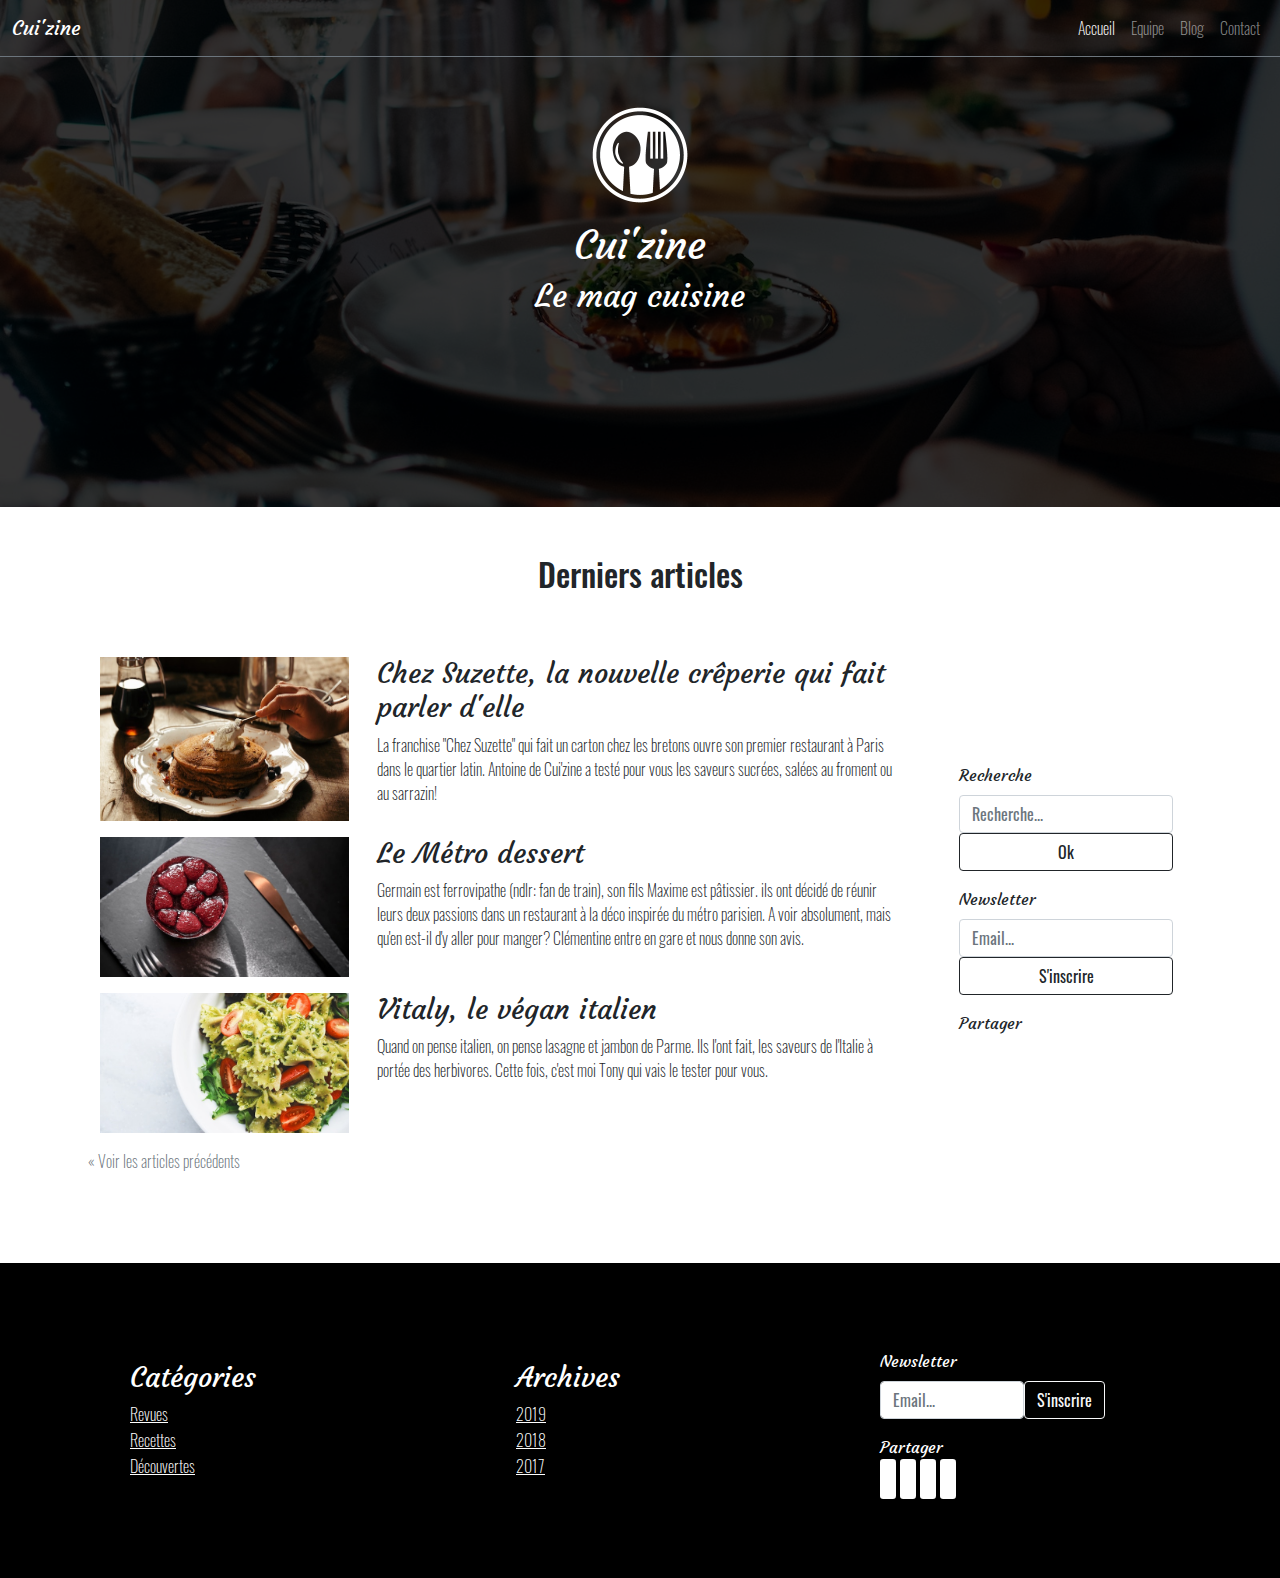
<file: index.html>
<!DOCTYPE html>
<html lang="fr">
<head>
    <meta charset="UTF-8">
    <meta http-equiv="X-UA-Compatible" content="IE=edge">
    <meta name="viewport" content="width=device-width, initial-scale=1.0">
    <title>Homepage</title>
    <link rel="stylesheet" href="https://use.fontawesome.com/releases/v5.15.4/css/all.css" integrity="sha384-DyZ88mC6Up2uqS4h/KRgHuoeGwBcD4Ng9SiP4dIRy0EXTlnuz47vAwmeGwVChigm" crossorigin="anonymous">
    <link rel="stylesheet" href="css/bootstrap.css">
    <link rel="stylesheet" href="css/main.css">
    <link rel="stylesheet" href="css/homepage.css">
    
</head>
<body>
    <!-- !HEADER -->
    <header class="">
        <!-- NAVBAR -->
        <div id="navbar" class="border-bottom border-1 border-secondary">

            <!-- MENU -->
            <nav class="navbar navbar-expand-lg navbar-dark">

                <div class="container-fluid">

                    <a id="logo" class="navbar-brand" href="#" role="button">Cui'zine</a>
                    <div id="nav" class="d-none d-lg-block">
                        <ul class="navbar-nav me-auto mb-2 mb-lg-0">
                            <li class="nav-item">
                                <a class="nav-link active" aria-current="page" href="#navbar">Accueil</a>
                            </li>
                            <li class="nav-item">
                                <a class="nav-link" href="team.html">Equipe</a>
                            </li>
                            <li class="nav-item"> 
                                <a class="nav-link" href="post.html">Blog</a>
                            </li>
                            <li class="nav-item">
                                <a class="nav-link" href="contact.html">Contact</a>
                            </li>
                        </ul>
                    </div>
                    <!-- RESPONSIVE BURGER MENU -->
                    <!-- BUTTON -->
                    <button class="d-block d-lg-none navbar-toggler" type="button" data-bs-toggle="offcanvas" data-bs-target="#offcanvasNavbar" aria-controls="offcanvasNavbar">
                        <span class="navbar-toggler-icon"></span>
                    </button>
                    <!-- NAVBAR -->
                    <div class="d-block d-lg-none offcanvas offcanvas-end bg-dark" tabindex="-1" id="offcanvasNavbar" aria-labelledby="offcanvasNavbarLabel">
                        <div class="offcanvas-header">
                          <h5 class="offcanvas-title" id="offcanvasNavbarLabel"></h5>
                          <button type="button" class="bg-light btn-close text-reset" data-bs-dismiss="offcanvas" aria-label="Close"></button>
                        </div>
                        <div class="offcanvas-body">
                            <ul class="navbar-nav justify-content-end flex-grow-1 pe-3">
                                <li class="nav-item">
                                    <a class="nav-link active" aria-current="page" href="#navbar">Accueil</a>
                                </li>
                                <li class="nav-item">
                                    <a class="nav-link" href="team.html">Equipe</a>
                                </li>
                                </li>
                                <li class="nav-item">
                                    <a class="nav-link" href="post.html">Blog</a>
                                </li>
                                <li class="nav-item">
                                    <a class="nav-link" href="contact.html">Contact</a>
                                </li>
                            </ul>
                        </div>
                    </div>
                </div>
            </nav>
        </div>

        <!-- WELCOME WINDOW -->
        <div id="welcome" class="d-flex flex-column top-50 align-items-center pt-5">
            <div class="d-flex justify-content-center align-items-center">
                <img class="w-50 mb-3" src="img/logo_square_white.png" alt="logo cui'zine">
            </div>
            <div class="d-flex justify-content-center align-items-center">
                <h1>Cui'zine</h1>
            </div>
            <div class="d-flex justify-content-center align-items-center">
                <h2>Le mag cuisine</h2>
            </div>
        </div>
    </header>
 
    <!-- !ARTICLE -->
    <section class="p-xl-4 pt-4 pb-4">
        <h2 id="section-title" class="text-center mt-4 mb-4">Derniers articles</h2>

        <div class="row justify-content-center align-items-center m-xl-5">
            <!-- DERNIERS ARTICLES -->
            <div class="col-9 p-0">
                <div id="article1" class="row m-xl-3" >
                    <img class="col-lg-4 col-12 pb-2 pb-xl-0" src="img/articles/suzette/suzette-small.jpg" alt="image de crêpe">
                    <div class="col-lg-8 col-12 ps-xl-3">
                        <h3>Chez Suzette, la nouvelle crêperie qui fait parler d'elle</h3>
                        <p>La franchise "Chez Suzette" qui fait un carton chez les bretons ouvre son premier restaurant à Paris dans le quartier latin. Antoine de Cui'zine a testé pour vous les saveurs sucrées, salées au froment ou au sarrazin!</p>
                    </div>
                </div>
                <div id="article2" class="row m-xl-3">
                    <img class="col-lg-4 col-12 pb-2 pb-xl-0" src="img/articles/metro/metro-small.jpg" alt="image dessert framboise">
                    <div class="col-lg-8 col-12 ps-xl-3">
                        <h3>Le Métro dessert</h3>
                        <p>Germain est ferrovipathe (ndlr: fan de train), son fils Maxime est pâtissier. ils ont décidé de réunir leurs deux passions dans un restaurant à la déco inspirée du métro parisien. A voir absolument, mais qu'en est-il d'y aller pour manger? Clémentine entre en gare et nous donne son avis.
                        </p>
                    </div>
                </div>
                <div id="article3" class="row m-xl-3">
                    <img class="col-lg-4 col-12 pb-2 pb-xl-0" src="img/articles/vitaly/vitaly-small.jpg" alt="image assiette pates vegan">
                    <div class="col-lg-8 col-12 ps-xl-3">
                        <h3>Vitaly, le végan italien</h3>
                        <p>Quand on pense italien, on pense lasagne et jambon de Parme. Ils l'ont fait, les saveurs de l'Italie à portée des herbivores. Cette fois, c'est moi Tony qui vais le tester pour vous.
                        </p>    
                    </div>
                </div>
                <!-- RETURN LINK -->
                <div class="m-xl-3 mb-4">
                    <a class="link-secondary text-decoration-none" href="#"> « Voir les articles précédents</a>
                </div>
            </div>

            <!-- FORMULAIRE -->
            <div class="col-3 d-none d-xl-block">
                <form class="row g-3 justify-content-center" action="">
                    <!-- RECHERCHE -->
                    <div class="col-10">
                        <label for="search" class="form-label">Recherche</label>
                        <input type="search" id="search" class="form-control" placeholder="Recherche...">
                        <input class="btn btn-outline-dark w-100" type="submit" value="Ok">
                    </div>
                    <!-- NEWSLETTER -->
                    <div class="col-10">
                        <label for="email" class="form-label">Newsletter</label>
                        <input type="email" id="email" class="form-control" placeholder="Email...">
                        <input class="btn btn-outline-dark w-100" type="submit" value="S'inscrire">
                    </div>
                    <!-- SOCIAL -->
                    <div class="col-10">
                        <label for="" class="form-label">Partager</label>
                        <div>
                            <a class="text-decoration-none" href="instagram.com" target="_blank">
                                <i class="fab fa-facebook-square text-black p-1"></i>
                            </a>
                            <a class="text-decoration-none" href="instagram.com" target="_blank">
                                <i class="fab fa-instagram text-black p-1"></i>
                            </a>
                            <a class="text-decoration-none" href="youtube.com" target="_blank">
                                <i class="fab fa-youtube text-black p-1"></i>
                            </a>
                            <a class="text-decoration-none" href="twitter.com" target="_blank">
                                <i class="fab fa-twitter text-black p-1"></i>
                            </a>
                        </div>
                    </div>
                </form>
            </div>
        </div>
   
    </section>

    <!-- !FOOTER -->
    <footer class="bg-black text-white d-lg-flex d-block justify-content-around align-items-center p-3 p-lg-0">
        <div class="p-3 p-lg-0">
            <h3>Catégories</h3>
            <ul class="list-group">
                <li><a class="text-white" href="">Revues</a></li>
                <li><a class="text-white" href="recipe.html">Recettes</a></li>
                <li><a class="text-white" href="">Découvertes</a></li>
            </ul>
        </div>
        <div class="p-3 p-lg-0">
            <h3>Archives</h3>
            <ul class="list-group">
                <li><a class="text-white" href="">2019</a></li>
                <li><a class="text-white" href="">2018</a></li>
                <li><a class="text-white" href="">2017</a></li>
            </ul>
        </div>
        <div class="p-3 p-lg-0">
            <form>
                <!-- NEWSLETTER -->
                <div class="col-10 pb-3">
                    <label for="email" class="form-label">Newsletter</label>
                    <div class="d-flex">
                        <input type="email" id="email" class="form-control" placeholder="Email...">
                        <input class="btn btn-outline-light" type="submit" value="S'inscrire">
                    </div>
                </div>

                <!-- SOCIAL -->
                <div class="col-10">
                    <label for="" class="form-label">Partager</label>
                    <div>
                        <a class="text-decoration-none" href="">
                            <i class="fab fa-facebook-square text-black bg-white p-2 rounded-1 me-1"></i>
                        </a>
                        <a class="text-decoration-none" href="instagram.com" target="_blank" role="button">
                            <i class="fab fa-instagram text-black bg-white rounded-1 me-1 p-2"></i>
                        </a>
                        <a class="text-decoration-none" href="youtube.com" target="_blank" role="button">
                            <i class="fab fa-youtube text-black bg-white rounded-1 me-1 p-2"></i>
                        </a>
                        <a class="text-decoration-none" href="twitter.com" target="_blank" role="button">
                            <i class="fab fa-twitter text-black bg-white rounded-1 me-1 p-2"></i>
                        </a>
                    </div>
                </div>
            </form>
        </div>

    </footer>
    
    <!-- <script src="https://kit.fontawesome.com/71e6aefe49.js" crossorigin="anonymous"></script> -->
    <script src="bootstrap.js"></script>
</body>
</html>
</file>
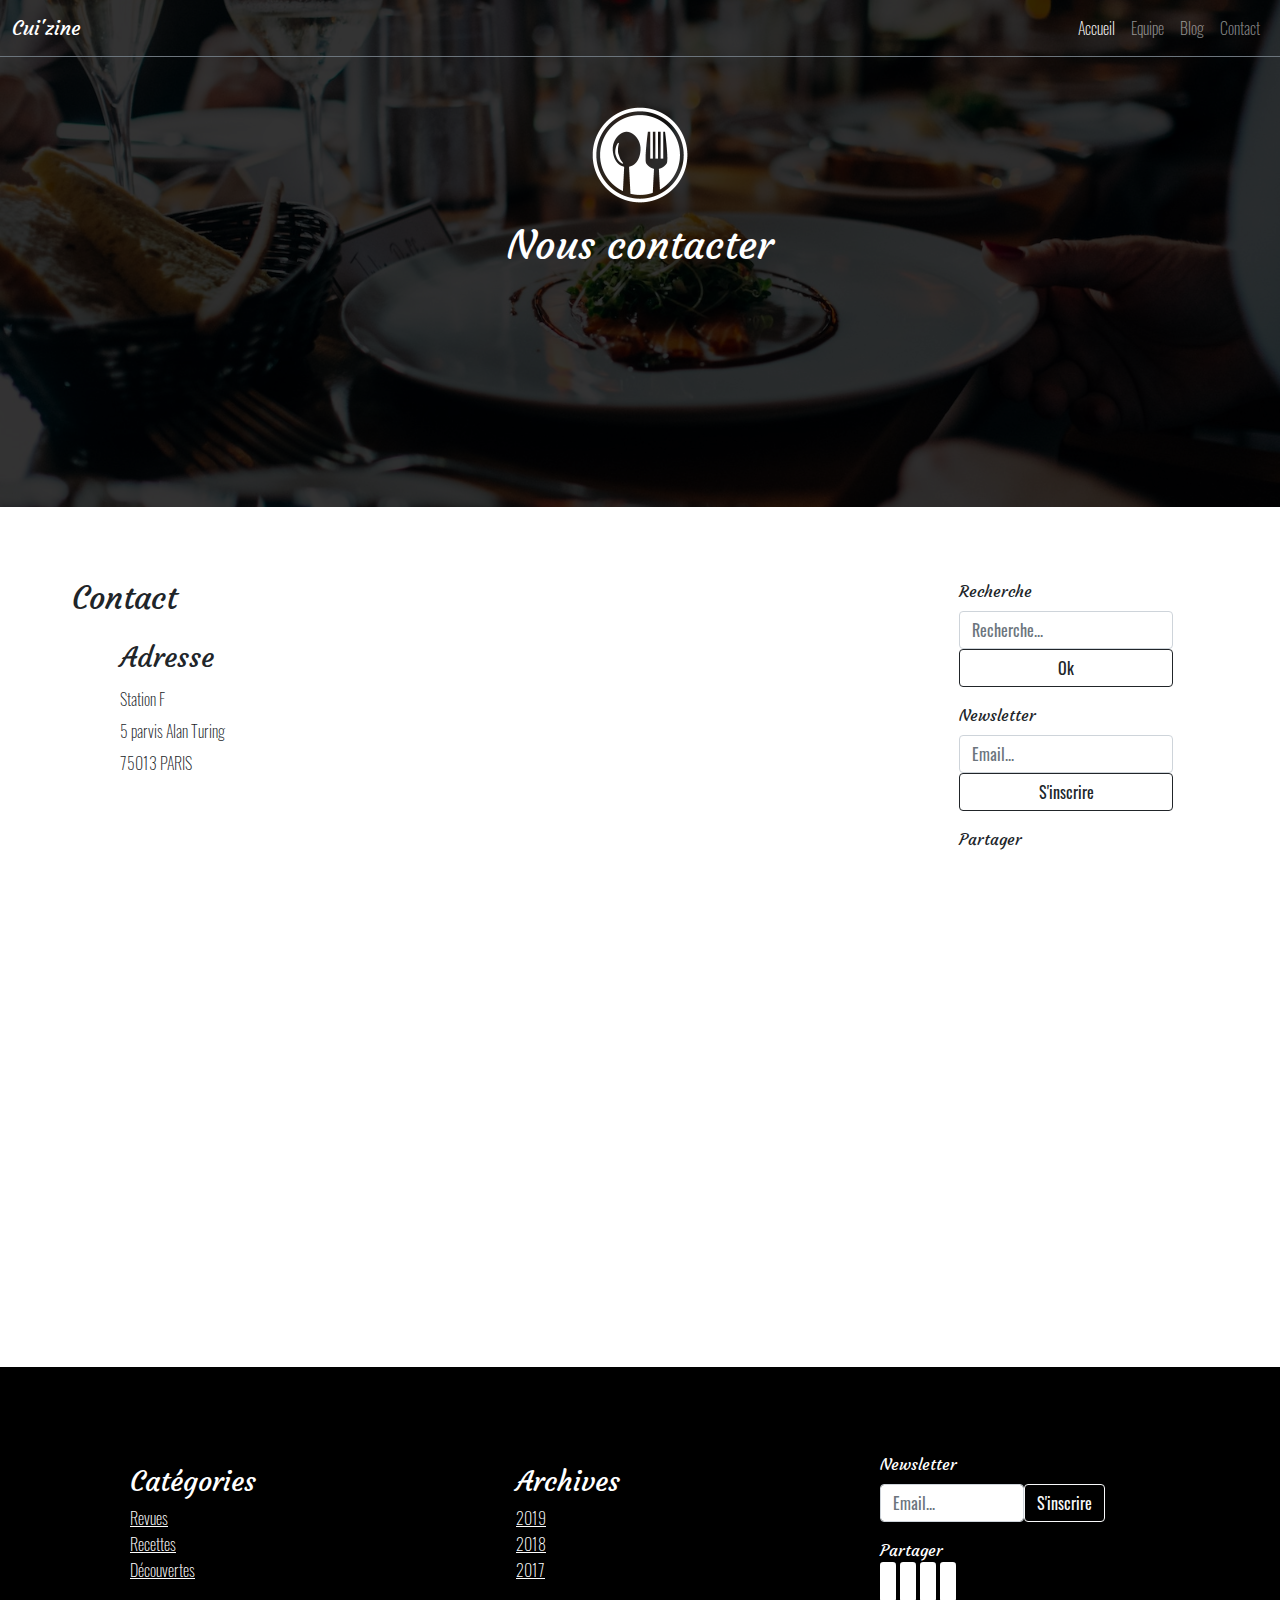
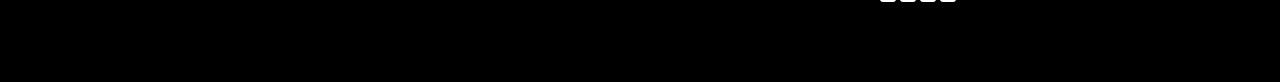
<file: contact.html>
<!DOCTYPE html>
<html lang="fr">
<head>
    <meta charset="UTF-8">
    <meta http-equiv="X-UA-Compatible" content="IE=edge">
    <meta name="viewport" content="width=device-width, initial-scale=1.0">
    <title>Contact</title>
    <link rel="stylesheet" href="https://use.fontawesome.com/releases/v5.15.4/css/all.css" integrity="sha384-DyZ88mC6Up2uqS4h/KRgHuoeGwBcD4Ng9SiP4dIRy0EXTlnuz47vAwmeGwVChigm" crossorigin="anonymous">
    <link rel="stylesheet" href="css/bootstrap.css">
    <link rel="stylesheet" href="css/main.css">
    <link rel="stylesheet" href="css/contact.css">
    
</head>
<body>
    <!-- !HEADER -->
    <header class="">
        <!-- NAVBAR -->
        <div id="navbar" class="border-bottom border-1 border-secondary">

            <!-- MENU -->
            <nav class="navbar navbar-expand-lg navbar-dark">

                <div class="container-fluid">

                    <a id="logo" class="navbar-brand" href="#" role="button">Cui'zine</a>
                    <div id="nav" class="d-none d-lg-block">
                        <ul class="navbar-nav me-auto mb-2 mb-lg-0">
                            <li class="nav-item">
                                <a class="nav-link active" aria-current="page" href="index.html">Accueil</a>
                            </li>
                            <li class="nav-item">
                                <a class="nav-link" href="team.html">Equipe</a>
                            </li>
                            <li class="nav-item"> 
                                <a class="nav-link" href="post.html">Blog</a>
                            </li>
                            <li class="nav-item">
                                <a class="nav-link" href="#navbar">Contact</a>
                            </li>
                        </ul>
                    </div>
                    <!-- RESPONSIVE BURGER MENU -->
                    <!-- BUTTON -->
                    <button class="d-block d-lg-none navbar-toggler" type="button" data-bs-toggle="offcanvas" data-bs-target="#offcanvasNavbar" aria-controls="offcanvasNavbar">
                        <span class="navbar-toggler-icon"></span>
                    </button>
                    <!-- NAVBAR -->
                    <div class="d-block d-lg-none offcanvas offcanvas-end bg-dark" tabindex="-1" id="offcanvasNavbar" aria-labelledby="offcanvasNavbarLabel">
                        <div class="offcanvas-header">
                          <h5 class="offcanvas-title" id="offcanvasNavbarLabel"></h5>
                          <button type="button" class="bg-light btn-close text-reset" data-bs-dismiss="offcanvas" aria-label="Close"></button>
                        </div>
                        <div class="offcanvas-body">
                            <ul class="navbar-nav justify-content-end flex-grow-1 pe-3">
                                <li class="nav-item">
                                    <a class="nav-link active" aria-current="page" href="index.html">Accueil</a>
                                </li>
                                <li class="nav-item">
                                    <a class="nav-link" href="team.html">Equipe</a>
                                </li>
                                </li>
                                <li class="nav-item">
                                    <a class="nav-link" href="post.html">Blog</a>
                                </li>
                                <li class="nav-item">
                                    <a class="nav-link" href="#navbar">Contact</a>
                                </li>
                            </ul>
                        </div>
                    </div>
                </div>
            </nav>
        </div>

        <!-- WELCOME WINDOW -->
        <div id="welcome" class="d-flex flex-column top-50 align-items-center pt-5">
            <div class="d-flex justify-content-center align-items-center">
                <img class="w-50 mb-3" src="img/logo_square_white.png" alt="logo cui'zine">
            </div>
            <div class="d-flex justify-content-center align-items-center">
                <h1>Nous contacter</h1>
            </div>
        </div>
    </header>

    <!-- !ARTICLE -->
    <section class="p-xl-4 pt-4 pt-md-0 pb-4">

        <div class="row justify-content-center m-xl-5">
            <!-- CONTACT -->
            <div class="col-9 p-0">
                <h2 class="mb-4">Contact</h2>
                <div class="ms-5">
                    <h3>Adresse</h3>
                    <p class="lh-lg">Station F<br>
                    5 parvis Alan Turing<br>
                    75013 PARIS</p>
                </div>
                <!-- MAP -->
                <div class="mapouter">
                    <div class="gmap_canvas">
                        <iframe width="600" height="500" id="gmap_canvas" src="https://maps.google.com/maps?q=5%20parvis%20alan%20turing&t=&z=13&ie=UTF8&iwloc=&output=embed" frameborder="0" scrolling="no" marginheight="0" marginwidth="0"></iframe>
                        <a href="https://123movies-to.org"></a><br>
                        <style>.mapouter{position:relative;text-align:right;height:500px;width:600px;}</style>
                        <a href="https://www.embedgooglemap.net">embedding google maps in webpage</a>
                        <style>.gmap_canvas {overflow:hidden;background:none!important;height:500px;width:600px;}</style>
                    </div>
                </div>
        
            </div>

            
            <!-- FORMULAIRE -->
            <div class="col-3 d-none d-xl-block">
                <form class="row g-3 justify-content-center" action="">
                    <!-- RECHERCHE -->
                    <div class="col-10">
                        <label for="search" class="form-label">Recherche</label>
                        <input type="search" id="search" class="form-control" placeholder="Recherche...">
                        <input class="btn btn-outline-dark w-100" type="submit" value="Ok">
                    </div>
                    <!-- NEWSLETTER -->
                    <div class="col-10">
                        <label for="email" class="form-label">Newsletter</label>
                        <input type="email" id="email" class="form-control" placeholder="Email...">
                        <input class="btn btn-outline-dark w-100" type="submit" value="S'inscrire">
                    </div>
                    <!-- SOCIAL -->
                    <div class="col-10">
                        <label for="" class="form-label">Partager</label>
                        <div>
                            <a class="text-decoration-none" href="instagram.com" target="_blank">
                                <i class="fab fa-facebook-square text-black p-1"></i>
                            </a>
                            <a class="text-decoration-none" href="instagram.com" target="_blank">
                                <i class="fab fa-instagram text-black p-1"></i>
                            </a>
                            <a class="text-decoration-none" href="youtube.com" target="_blank">
                                <i class="fab fa-youtube text-black p-1"></i>
                            </a>
                            <a class="text-decoration-none" href="twitter.com" target="_blank">
                                <i class="fab fa-twitter text-black p-1"></i>
                            </a>
                        </div>
                    </div>
                </form>
            </div>
        </div>
   
    </section>

    <!-- !FOOTER -->
    <footer class="bg-black text-white d-lg-flex d-block justify-content-around align-items-center p-3 p-lg-0">
        <div class="p-3 p-lg-0">
            <h3>Catégories</h3>
            <ul class="list-group">
                <li><a class="text-white" href="recipe.html">Revues</a></li>
                <li><a class="text-white" href="recipe.html">Recettes</a></li>
                <li><a class="text-white" href="">Découvertes</a></li>
            </ul>
        </div>
        <div class="p-3 p-lg-0">
            <h3>Archives</h3>
            <ul class="list-group">
                <li><a class="text-white" href="">2019</a></li>
                <li><a class="text-white" href="">2018</a></li>
                <li><a class="text-white" href="">2017</a></li>
            </ul>
        </div>
        <div class="p-3 p-lg-0">
            <form>
                <!-- NEWSLETTER -->
                <div class="col-10 pb-3">
                    <label for="email" class="form-label">Newsletter</label>
                    <div class="d-flex">
                        <input type="email" id="email" class="form-control" placeholder="Email...">
                        <input class="btn btn-outline-light" type="submit" value="S'inscrire">
                    </div>
                </div>

                <!-- SOCIAL -->
                <div class="col-10">
                    <label for="" class="form-label">Partager</label>
                    <div>
                        <a class="text-decoration-none" href="">
                            <i class="fab fa-facebook-square text-black bg-white p-2 rounded-1 me-1"></i>
                        </a>
                        <a class="text-decoration-none" href="instagram.com" target="_blank" role="button">
                            <i class="fab fa-instagram text-black bg-white rounded-1 me-1 p-2"></i>
                        </a>
                        <a class="text-decoration-none" href="youtube.com" target="_blank" role="button">
                            <i class="fab fa-youtube text-black bg-white rounded-1 me-1 p-2"></i>
                        </a>
                        <a class="text-decoration-none" href="twitter.com" target="_blank" role="button">
                            <i class="fab fa-twitter text-black bg-white rounded-1 me-1 p-2"></i>
                        </a>
                    </div>
                </div>
            </form>
        </div>

    </footer>
    
    <!-- <script src="https://kit.fontawesome.com/71e6aefe49.js" crossorigin="anonymous"></script> -->
    <script src="bootstrap.js"></script>
</body>
</html>
</file>
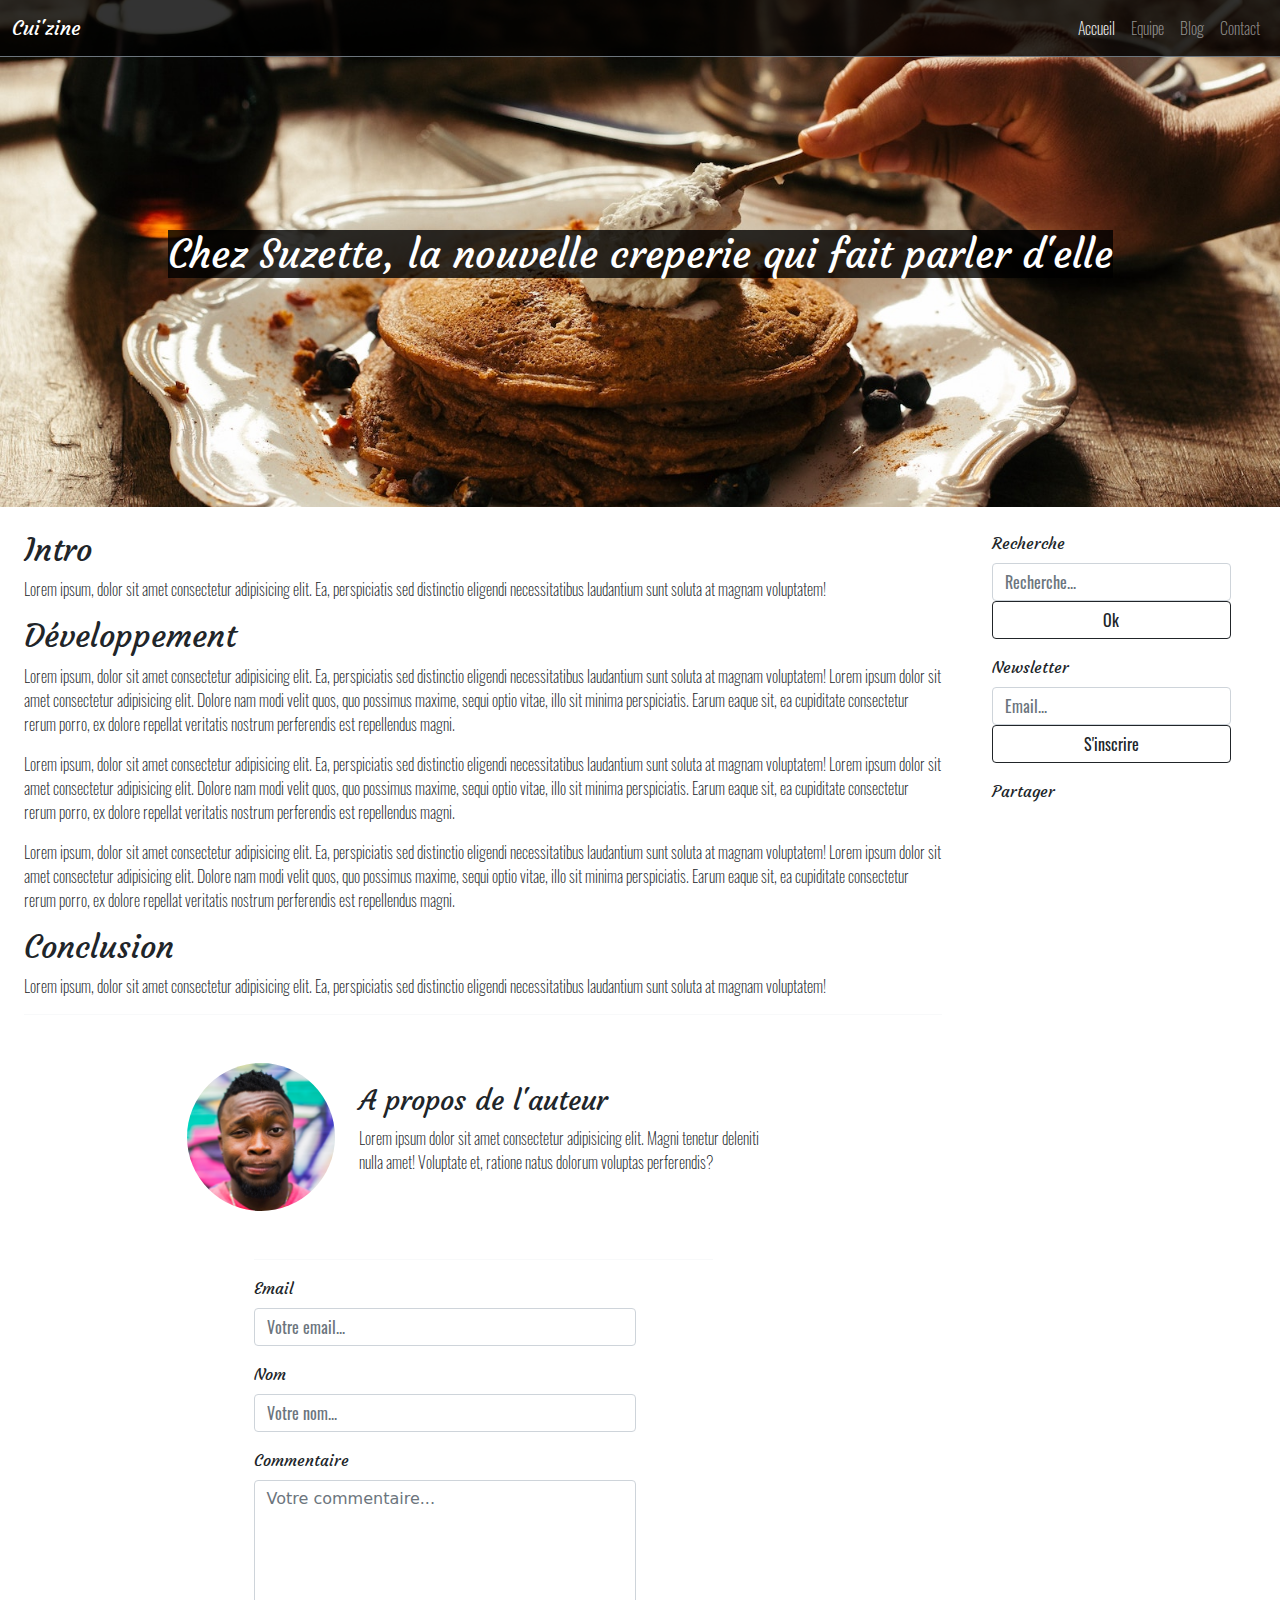
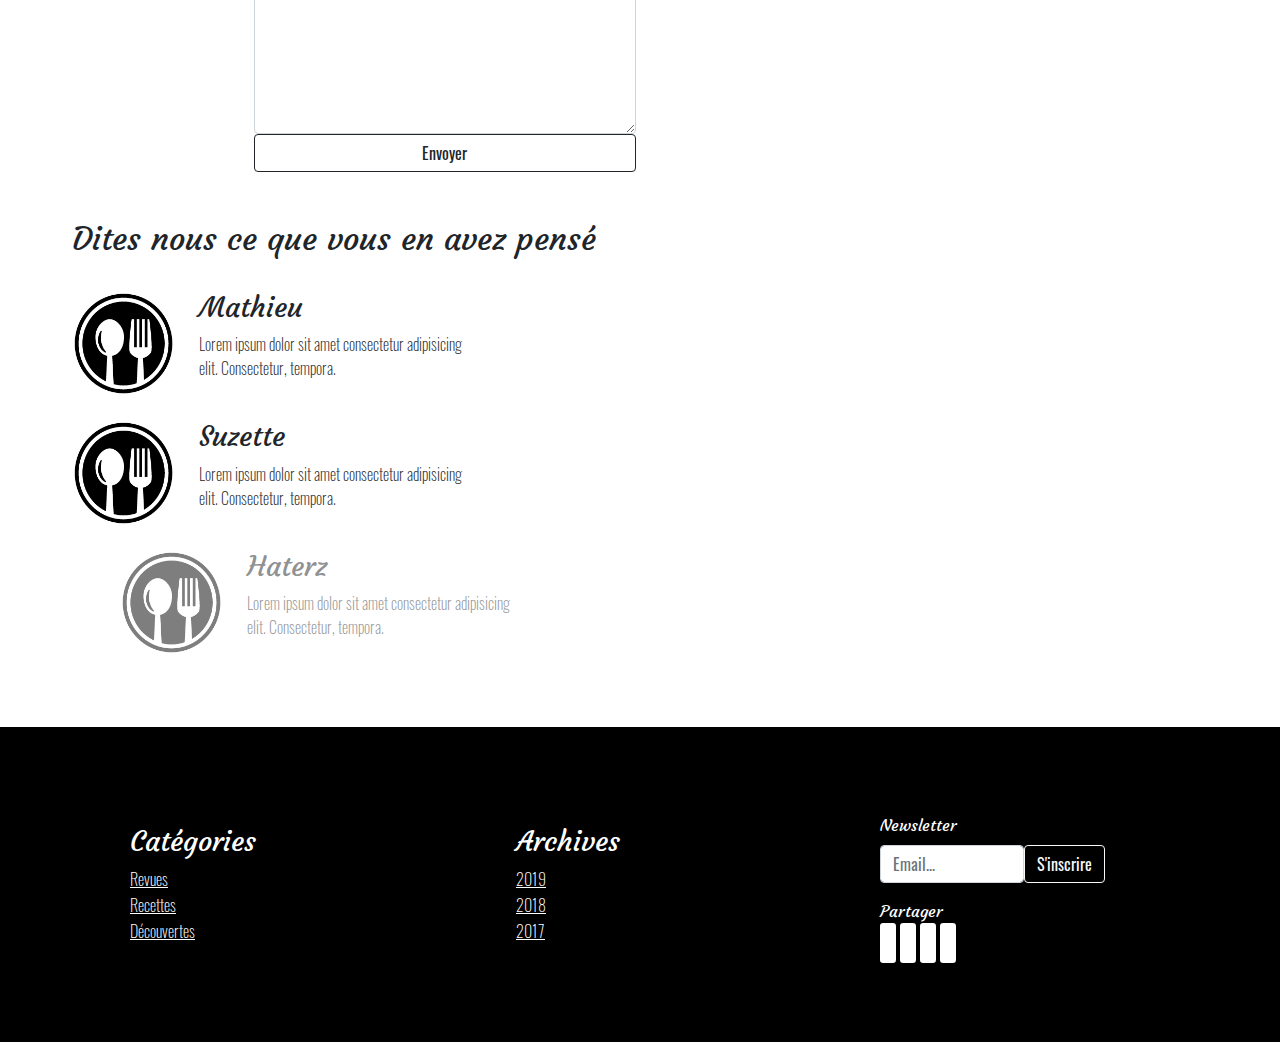
<file: post.html>
<!DOCTYPE html>
<html lang="fr">
<head>
    <meta charset="UTF-8">
    <meta http-equiv="X-UA-Compatible" content="IE=edge">
    <meta name="viewport" content="width=device-width, initial-scale=1.0">
    <title>Post</title>
    <link rel="stylesheet" href="https://use.fontawesome.com/releases/v5.15.4/css/all.css" integrity="sha384-DyZ88mC6Up2uqS4h/KRgHuoeGwBcD4Ng9SiP4dIRy0EXTlnuz47vAwmeGwVChigm" crossorigin="anonymous">
    <link rel="stylesheet" href="css/bootstrap.css">
    <link rel="stylesheet" href="css/main.css">
    <link rel="stylesheet" href="css/post.css">
    
</head>
<body>
    <!-- !HEADER -->
    <header class="">
        <!-- NAVBAR -->
        <div id="navbar" class="border-bottom border-1 border-secondary">

            <!-- MENU -->
            <nav class="navbar navbar-expand-lg navbar-dark">

                <div class="container-fluid">

                    <a id="logo" class="navbar-brand" href="#" role="button">Cui'zine</a>
                    <div id="nav" class="d-none d-lg-block">
                        <ul class="navbar-nav me-auto mb-2 mb-lg-0">
                            <li class="nav-item">
                                <a class="nav-link active" aria-current="page" href="index.html">Accueil</a>
                            </li>
                            <li class="nav-item">
                                <a class="nav-link" href="team.html">Equipe</a>
                            </li>
                            <li class="nav-item"> 
                                <a class="nav-link" href="post.html">Blog</a>
                            </li>
                            <li class="nav-item">
                                <a class="nav-link" href="contact.html">Contact</a>
                            </li>
                        </ul>
                    </div>
                    <!-- RESPONSIVE BURGER MENU -->
                    <!-- BUTTON -->
                    <button class="d-block d-lg-none navbar-toggler" type="button" data-bs-toggle="offcanvas" data-bs-target="#offcanvasNavbar" aria-controls="offcanvasNavbar">
                        <span class="navbar-toggler-icon"></span>
                    </button>
                    <!-- NAVBAR -->
                    <div class="d-block d-lg-none offcanvas offcanvas-end bg-dark" tabindex="-1" id="offcanvasNavbar" aria-labelledby="offcanvasNavbarLabel">
                        <div class="offcanvas-header">
                          <h5 class="offcanvas-title" id="offcanvasNavbarLabel"></h5>
                          <button type="button" class="bg-light btn-close text-reset" data-bs-dismiss="offcanvas" aria-label="Close"></button>
                        </div>
                        <div class="offcanvas-body">
                            <ul class="navbar-nav justify-content-end flex-grow-1 pe-3">
                                <li class="nav-item">
                                    <a class="nav-link active" aria-current="page" href="index.html">Accueil</a>
                                </li>
                                <li class="nav-item">
                                    <a class="nav-link" href="team.html">Equipe</a>
                                </li>
                                </li>
                                <li class="nav-item">
                                    <a class="nav-link" href="post.html">Blog</a>
                                </li>
                                <li class="nav-item">
                                    <a class="nav-link" href="contact.html">Contact</a>
                                </li>
                            </ul>
                        </div>
                    </div>
                </div>
            </nav>
        </div>

        <!-- WELCOME WINDOW -->
        <div id="welcome" class="d-flex justify-content-center align-items-center pb-5">
            <div class="">
                <h1>Chez Suzette, la nouvelle creperie qui fait parler d'elle</h1>
            </div>
        </div>
    </header>

    <!-- !ARTICLE -->
    <section class="p-xl-4 pt-4 pb-4">
        <div class="row">
            <div class="col-9">
                <!-- CRITIQUE -->
                <div class="border-bottom border-1 border-light ">
                    <h2>Intro</h2>
                    <p>Lorem ipsum, dolor sit amet consectetur adipisicing elit. Ea, perspiciatis sed distinctio eligendi necessitatibus laudantium sunt soluta at magnam voluptatem!</p>
                    <h2>Développement</h2>
                    <p>Lorem ipsum, dolor sit amet consectetur adipisicing elit. Ea, perspiciatis sed distinctio eligendi necessitatibus laudantium sunt soluta at magnam voluptatem! Lorem ipsum dolor sit amet consectetur adipisicing elit. Dolore nam modi velit quos, quo possimus maxime, sequi optio vitae, illo sit minima perspiciatis. Earum eaque sit, ea cupiditate consectetur rerum porro, ex dolore repellat veritatis nostrum perferendis est repellendus magni.
                    </p>
                    <p>Lorem ipsum, dolor sit amet consectetur adipisicing elit. Ea, perspiciatis sed distinctio eligendi necessitatibus laudantium sunt soluta at magnam voluptatem! Lorem ipsum dolor sit amet consectetur adipisicing elit. Dolore nam modi velit quos, quo possimus maxime, sequi optio vitae, illo sit minima perspiciatis. Earum eaque sit, ea cupiditate consectetur rerum porro, ex dolore repellat veritatis nostrum perferendis est repellendus magni.
                    </p>
                    <p>Lorem ipsum, dolor sit amet consectetur adipisicing elit. Ea, perspiciatis sed distinctio eligendi necessitatibus laudantium sunt soluta at magnam voluptatem! Lorem ipsum dolor sit amet consectetur adipisicing elit. Dolore nam modi velit quos, quo possimus maxime, sequi optio vitae, illo sit minima perspiciatis. Earum eaque sit, ea cupiditate consectetur rerum porro, ex dolore repellat veritatis nostrum perferendis est repellendus magni.
                    </p>
                    <h2>Conclusion</h2>
                    <p>Lorem ipsum, dolor sit amet consectetur adipisicing elit. Ea, perspiciatis sed distinctio eligendi necessitatibus laudantium sunt soluta at magnam voluptatem!</p>
                </div>
                <!-- AUTEUR -->
                <div class="w-75 d-flex m-auto justify-content-center align-items-center p-5">
                    <img class="rounded-circle w-25" src="img/team/antoine.jpg" alt="Photo de profil de Antoine">
                    <div class="ps-4">
                        <h3>A propos de l'auteur</h3>
                        <p>Lorem ipsum dolor sit amet consectetur adipisicing elit. Magni tenetur deleniti nulla amet! Voluptate et, ratione natus dolorum voluptas perferendis?</p>
                    </div>
                </div>
                <!-- CONTACT -->
                <form class="m-auto border-top border-1 border-light w-50">
                    <!-- EMAIL -->
                    <div class="col-10 mt-3">
                        <label for="email" class="form-label">Email</label>
                        <input type="email" id="email" class="form-control" placeholder="Votre email...">   
                    </div>
                    <!-- NOM -->
                    <div class="col-10 mt-3">
                        <label for="name" class="form-label">Nom</label>
                        <input type="text" id="name" class="form-control" placeholder="Votre nom...">
                    </div>
                    <!-- TEXTAREA -->
                    <div class="col-10 mt-3">
                        <label for="textarea" class="form-label">Commentaire</label>
                        <textarea name="textarea" id="textarea" class="form-control" cols="30" rows="10" placeholder="Votre commentaire..."></textarea>
                        <input class="btn btn-outline-dark w-100" type="submit" value="Envoyer">
                    </div>

                </form>
                <!-- AVIS -->
                <div class="d-flex-column m-5">
                    <h2>Dites nous ce que vous en avez pensé</h2>
                    <div class="w-50 d-flex pt-4">
                        <img class="w-25" src="img/logo_square_black.png" alt="logo">
                        <div class="ps-4">
                            <h3>Mathieu</h3>
                            <p>Lorem ipsum dolor sit amet consectetur adipisicing elit. Consectetur, tempora.</p>
                        </div>
                    </div>
                    <div class="w-50 d-flex pt-4">
                        <img class="w-25" src="img/logo_square_black.png" alt="logo">
                        <div class="ps-4">
                            <h3>Suzette</h3>
                            <p>Lorem ipsum dolor sit amet consectetur adipisicing elit. Consectetur, tempora.</p>
                        </div>
                    </div>
                    <div class="w-50 d-flex pt-4 ms-5 opacity-50">
                        <img class="w-25" src="img/logo_square_black.png" alt="logo">
                        <div class="ps-4">
                            <h3>Haterz</h3>
                            <p>Lorem ipsum dolor sit amet consectetur adipisicing elit. Consectetur, tempora.</p>
                        </div>
                    </div>
                </div>
            </div>

            <!-- FORMULAIRE -->
            <div class="col-3 d-none d-xl-block">
                <form class="row g-3 justify-content-center" action="">
                    <!-- RECHERCHE -->
                    <div class="col-10">
                        <label for="search" class="form-label">Recherche</label>
                        <input type="search" id="search" class="form-control" placeholder="Recherche...">
                        <input class="btn btn-outline-dark w-100" type="submit" value="Ok">
                    </div>
                    <!-- NEWSLETTER -->
                    <div class="col-10">
                        <label for="email" class="form-label">Newsletter</label>
                        <input type="email" id="email" class="form-control" placeholder="Email...">
                        <input class="btn btn-outline-dark w-100" type="submit" value="S'inscrire">
                    </div>
                    <!-- SOCIAL -->
                    <div class="col-10">
                        <label for="" class="form-label">Partager</label>
                        <div>
                            <a class="text-decoration-none" href="instagram.com" target="_blank">
                                <i class="fab fa-facebook-square text-black p-1"></i>
                            </a>
                            <a class="text-decoration-none" href="instagram.com" target="_blank">
                                <i class="fab fa-instagram text-black p-1"></i>
                            </a>
                            <a class="text-decoration-none" href="youtube.com" target="_blank">
                                <i class="fab fa-youtube text-black p-1"></i>
                            </a>
                            <a class="text-decoration-none" href="twitter.com" target="_blank">
                                <i class="fab fa-twitter text-black p-1"></i>
                            </a>
                        </div>
                    </div>
                </form>
            </div>
        </div>
   
    </section>



    <!-- FOOTER -->
    <footer class="bg-black text-white d-lg-flex d-block justify-content-around align-items-center p-3 p-lg-0">
        <div class="p-3 p-lg-0">
            <h3>Catégories</h3>
            <ul class="list-group">
                <li><a class="text-white" href="">Revues</a></li>
                <li><a class="text-white" href="recipe.html">Recettes</a></li>
                <li><a class="text-white" href="">Découvertes</a></li>
            </ul>
        </div>
        <div class="p-3 p-lg-0">
            <h3>Archives</h3>
            <ul class="list-group">
                <li><a class="text-white" href="">2019</a></li>
                <li><a class="text-white" href="">2018</a></li>
                <li><a class="text-white" href="">2017</a></li>
            </ul>
        </div>
        <div class="p-3 p-lg-0">
            <form>
                <!-- NEWSLETTER -->
                <div class="col-10 pb-3">
                    <label for="email" class="form-label">Newsletter</label>
                    <div class="d-flex">
                        <input type="email" id="email" class="form-control" placeholder="Email...">
                        <input class="btn btn-outline-light" type="submit" value="S'inscrire">
                    </div>
                </div>

                <!-- SOCIAL -->
                <div class="col-10">
                    <label for="" class="form-label">Partager</label>
                    <div>
                        <a class="text-decoration-none" href="">
                            <i class="fab fa-facebook-square text-black bg-white p-2 rounded-1 me-1"></i>
                        </a>
                        <a class="text-decoration-none" href="instagram.com" target="_blank" role="button">
                            <i class="fab fa-instagram text-black bg-white rounded-1 me-1 p-2"></i>
                        </a>
                        <a class="text-decoration-none" href="youtube.com" target="_blank" role="button">
                            <i class="fab fa-youtube text-black bg-white rounded-1 me-1 p-2"></i>
                        </a>
                        <a class="text-decoration-none" href="twitter.com" target="_blank" role="button">
                            <i class="fab fa-twitter text-black bg-white rounded-1 me-1 p-2"></i>
                        </a>
                    </div>
                </div>
            </form>
        </div>

    </footer>
    
    <!-- <script src="https://kit.fontawesome.com/71e6aefe49.js" crossorigin="anonymous"></script> -->
    <script src="bootstrap.js"></script>
</body>
</html>
</file>
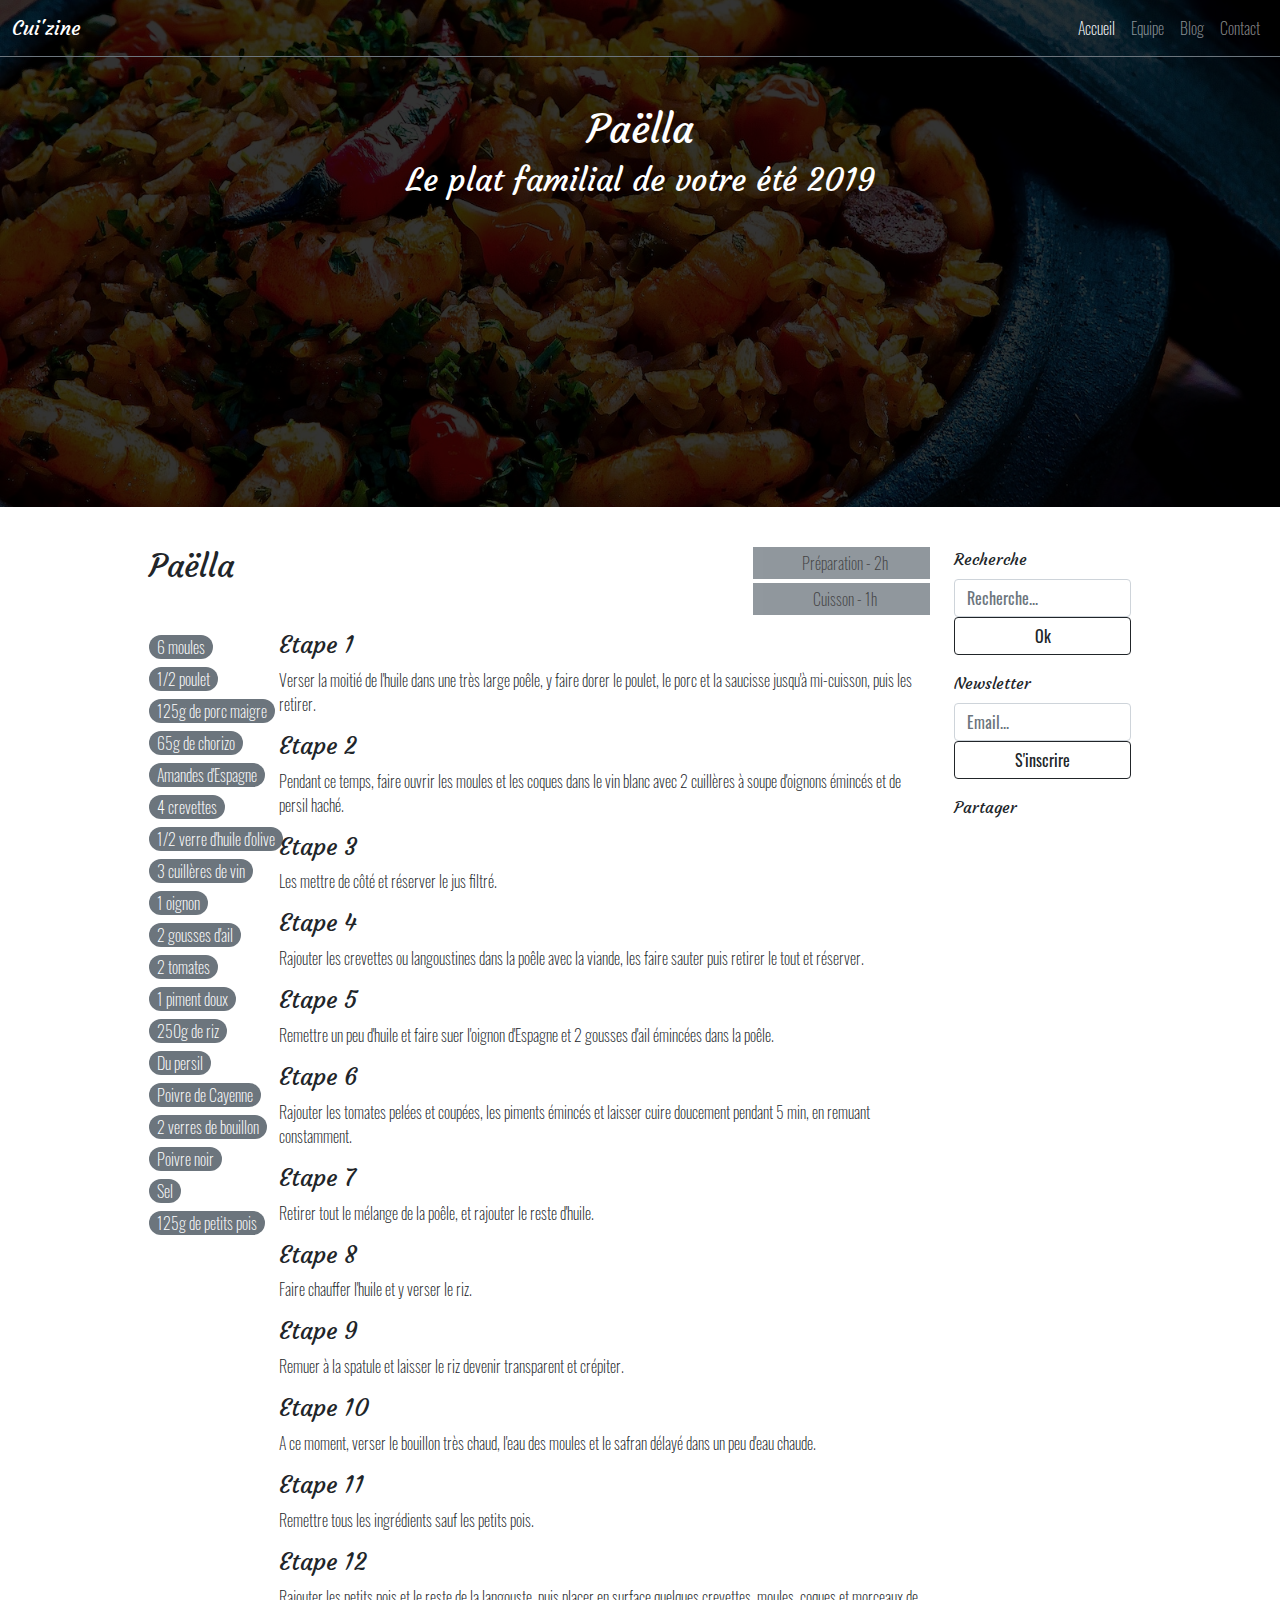
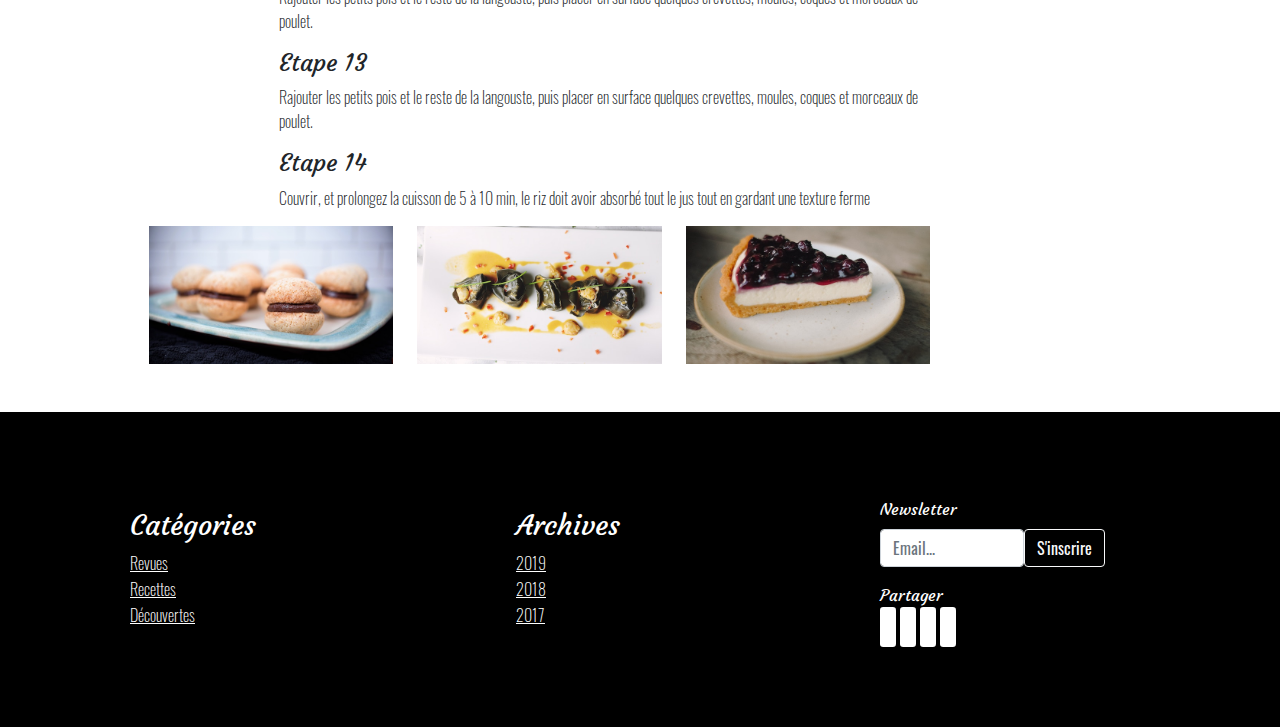
<file: recipe.html>
<!DOCTYPE html>
<html lang="fr">
<head>
    <meta charset="UTF-8">
    <meta http-equiv="X-UA-Compatible" content="IE=edge">
    <meta name="viewport" content="width=device-width, initial-scale=1.0">
    <title>Recipe</title>
    <link rel="stylesheet" href="https://use.fontawesome.com/releases/v5.15.4/css/all.css" integrity="sha384-DyZ88mC6Up2uqS4h/KRgHuoeGwBcD4Ng9SiP4dIRy0EXTlnuz47vAwmeGwVChigm" crossorigin="anonymous">
    <link rel="stylesheet" href="css/bootstrap.css">
    <link rel="stylesheet" href="css/main.css">
    <link rel="stylesheet" href="css/recipe.css">
    
</head>
<body>
    <!-- !HEADER -->
    <header class="">
        <!-- NAVBAR -->
        <div id="navbar" class="border-bottom border-1 border-secondary">

            <!-- MENU -->
            <nav class="navbar navbar-expand-lg navbar-dark">

                <div class="container-fluid">

                    <a id="logo" class="navbar-brand" href="#" role="button">Cui'zine</a>
                    <div id="nav" class="d-none d-lg-block">
                        <ul class="navbar-nav me-auto mb-2 mb-lg-0">
                            <li class="nav-item">
                                <a class="nav-link active" aria-current="page" href="index.html">Accueil</a>
                            </li>
                            <li class="nav-item">
                                <a class="nav-link" href="team.html">Equipe</a>
                            </li>
                            <li class="nav-item"> 
                                <a class="nav-link" href="post.html">Blog</a>
                            </li>
                            <li class="nav-item">
                                <a class="nav-link" href="contact.html">Contact</a>
                            </li>
                        </ul>
                    </div>
                    <!-- RESPONSIVE BURGER MENU -->
                    <!-- BUTTON -->
                    <button class="d-block d-lg-none navbar-toggler" type="button" data-bs-toggle="offcanvas" data-bs-target="#offcanvasNavbar" aria-controls="offcanvasNavbar">
                        <span class="navbar-toggler-icon"></span>
                    </button>
                    <!-- NAVBAR -->
                    <div class="d-block d-lg-none offcanvas offcanvas-end bg-dark" tabindex="-1" id="offcanvasNavbar" aria-labelledby="offcanvasNavbarLabel">
                        <div class="offcanvas-header">
                          <h5 class="offcanvas-title" id="offcanvasNavbarLabel"></h5>
                          <button type="button" class="bg-light btn-close text-reset" data-bs-dismiss="offcanvas" aria-label="Close"></button>
                        </div>
                        <div class="offcanvas-body">
                            <ul class="navbar-nav justify-content-end flex-grow-1 pe-3">
                                <li class="nav-item">
                                    <a class="nav-link active" aria-current="page" href="index.html">Accueil</a>
                                </li>
                                <li class="nav-item">
                                    <a class="nav-link" href="team.html">Equipe</a>
                                </li>
                                </li>
                                <li class="nav-item">
                                    <a class="nav-link" href="post.html">Blog</a>
                                </li>
                                <li class="nav-item">
                                    <a class="nav-link" href="contact.html">Contact</a>
                                </li>
                            </ul>
                        </div>
                    </div>
                </div>
            </nav>
        </div>

        <!-- WELCOME WINDOW -->
        <div id="welcome" class="d-flex flex-column top-50 align-items-center pt-5">
            <div class="d-flex justify-content-center align-items-center">
                <h1>Paëlla</h1>
            </div>
            <div class="d-flex justify-content-center align-items-center">
                <h2>Le plat familial de votre été 2019</h2>
            </div>
        </div>
    </header>
    
    

    <!-- !ARTICLE -->
    <section class="d-xl-flex justify-content-center p-4 pt-4 pt-xl-3 pb-4">

        <div class="row justify-content-center p-xl-4">
            <!-- RECIPE -->
            <div class="col-xl-8">

                <!-- TITLE ROW -->
                <div class="row">
                    <div class="col-xl-9 col-md-8 col-6">
                        <h2>Paëlla</h2>
                    </div>
                    <div class="col-xl-3 col-md-4 col-6">
                        <p class="bg-secondary opacity-75 text-black text-center pt-1 pb-1 m-0"><i class="fas fa-stopwatch p-1"></i>Préparation - 2h</p>
                        <p class="bg-secondary opacity-75 text-black text-center pt-1 pb-1 mt-1"><i class="far fa-hourglass p-1"></i>Cuisson - 1h</p>
                    </div>
                </div>

                <!-- RECIPE ROW -->
                <div class="row">

                    <!-- INGREDIENTS -->
                    <div class="col-xl-2 col-10 text-white pe-4 pb-2 pb-xl-0">
                        <p class="bg-secondary rounded-pill d-inline text-nowrap lh-lg ps-2 pe-2">6 moules</p>
                        <p class="bg-secondary rounded-pill d-inline text-nowrap lh-lg ps-2 pe-2">1/2 poulet</p>
                        <p class="bg-secondary rounded-pill d-inline text-nowrap lh-lg ps-2 pe-2">125g de porc maigre</p>
                        <p class="bg-secondary rounded-pill d-inline text-nowrap lh-lg ps-2 pe-2">65g de chorizo</p>
                        <p class="bg-secondary rounded-pill d-inline text-nowrap lh-lg ps-2 pe-2">Amandes d'Espagne</p>
                        <p class="bg-secondary rounded-pill d-inline text-nowrap lh-lg ps-2 pe-2">4 crevettes</p>
                        <p class="bg-secondary rounded-pill d-inline text-nowrap lh-lg ps-2 pe-2">1/2 verre d'huile d'olive</p>
                        <p class="bg-secondary rounded-pill d-inline text-nowrap lh-lg ps-2 pe-2">3 cuillères de vin</p>
                        <p class="bg-secondary rounded-pill d-inline text-nowrap lh-lg ps-2 pe-2">1 oignon</p>
                        <p class="bg-secondary rounded-pill d-inline text-nowrap lh-lg ps-2 pe-2">2 gousses d'ail</p>
                        <p class="bg-secondary rounded-pill d-inline text-nowrap lh-lg ps-2 pe-2">2 tomates</p>
                        <p class="bg-secondary rounded-pill d-inline text-nowrap lh-lg ps-2 pe-2">1 piment doux</p>
                        <p class="bg-secondary rounded-pill d-inline text-nowrap lh-lg ps-2 pe-2">250g de riz</p>
                        <p class="bg-secondary rounded-pill d-inline text-nowrap lh-lg ps-2 pe-2">Du persil</p>
                        <p class="bg-secondary rounded-pill d-inline text-nowrap lh-lg ps-2 pe-2">Poivre de Cayenne</p>
                        <p class="bg-secondary rounded-pill d-inline text-nowrap lh-lg ps-2 pe-2">2 verres de bouillon</p>
                        <p class="bg-secondary rounded-pill d-inline text-nowrap lh-lg ps-2 pe-2">Poivre noir</p>
                        <p class="bg-secondary rounded-pill d-inline text-nowrap lh-lg ps-2 pe-2">Sel</p>
                        <p class="bg-secondary rounded-pill d-inline text-nowrap lh-lg ps-2 pe-2">125g de petits pois</p>
                    </div>
                    
                    <!-- STEPS -->
                    <div class="col-10 ps-2">
                        <h4>Etape 1</h4>
                        <p>Verser la moitié de l'huile dans une très large poêle, y faire dorer le poulet, le porc et la saucisse jusqu'à mi-cuisson, puis les retirer.</p>
                        <h4>Etape 2</h4>
                        <p>Pendant ce temps, faire ouvrir les moules et les coques dans le vin blanc avec 2 cuillères à soupe d'oignons émincés et de persil haché.</p>
                        <h4>Etape 3</h4>
                        <p>Les mettre de côté et réserver le jus filtré.</p>
                        <h4>Etape 4</h4>
                        <p>Rajouter les crevettes ou langoustines dans la poêle avec la viande, les faire sauter puis retirer le tout et réserver.</p>
                        <h4>Etape 5</h4>
                        <p>Remettre un peu d'huile et faire suer l'oignon d'Espagne et 2 gousses d'ail émincées dans la poêle.</p>
                        <h4>Etape 6</h4>
                        <p>Rajouter les tomates pelées et coupées, les piments émincés et laisser cuire doucement pendant 5 min, en remuant constamment.</p>
                        <h4>Etape 7</h4>
                        <p>Retirer tout le mélange de la poêle, et rajouter le reste d'huile.</p>
                        <h4>Etape 8</h4>
                        <p>Faire chauffer l'huile et y verser le riz.</p>
                        <h4>Etape 9</h4>
                        <p>Remuer à la spatule et laisser le riz devenir transparent et crépiter.</p>
                        <h4>Etape 10</h4>
                        <p>A ce moment, verser le bouillon très chaud, l'eau des moules et le safran délayé dans un peu d'eau chaude.</p>
                        <h4>Etape 11</h4>
                        <p>Remettre tous les ingrédients sauf les petits pois.</p>
                        <h4>Etape 12</h4>
                        <p>Rajouter les petits pois et le reste de la langouste, puis placer en surface quelques crevettes, moules, coques et morceaux de poulet.</p>
                        <h4>Etape 13</h4>
                        <p>Rajouter les petits pois et le reste de la langouste, puis placer en surface quelques crevettes, moules, coques et morceaux de poulet.</p>
                        <h4>Etape 14</h4>
                        <p>Couvrir, et prolongez la cuisson de 5 à 10 min, le riz doit avoir absorbé tout le jus tout en gardant une texture ferme</p>

                    </div>
                </div>
                <!-- PHOTO ROW -->
                <div class="row">
                    <div class="col-12 col-sm-4">
                        <img class="w-100" src="img/recipes/sponsored/dessert1.jpg" alt="Macarons">
                    </div>
                    <div class="col-12 col-sm-4">
                        <img class="w-100" src="img/recipes/sponsored/side1.jpg" alt="Side">
                    </div>
                    <div class="col-12 col-sm-4">
                        <img class="w-100" src="img/recipes/sponsored/dessert2.jpg" alt="Tarte">
                    </div>
                </div>
            <!-- </div> -->
        </div>    
            
            <!-- FORMULAIRE -->
            <div class="col-2 d-none d-xl-block">
                <form class="row g-3 justify-content-center" action="">
                    <!-- RECHERCHE -->
                    <div class="col-12">
                        <label for="search" class="form-label">Recherche</label>
                        <input type="search" id="search" class="form-control" placeholder="Recherche...">
                        <input class="btn btn-outline-dark w-100" type="submit" value="Ok">
                    </div>
                    <!-- NEWSLETTER -->
                    <div class="col-12">
                        <label for="email" class="form-label">Newsletter</label>
                        <input type="email" id="email" class="form-control" placeholder="Email...">
                        <input class="btn btn-outline-dark w-100" type="submit" value="S'inscrire">
                    </div>
                    <!-- SOCIAL -->
                    <div class="col-12">
                        <label for="" class="form-label">Partager</label>
                        <div>
                            <a class="text-decoration-none" href="instagram.com" target="_blank">
                                <i class="fab fa-facebook-square text-black p-1"></i>
                            </a>
                            <a class="text-decoration-none" href="instagram.com" target="_blank">
                                <i class="fab fa-instagram text-black p-1"></i>
                            </a>
                            <a class="text-decoration-none" href="youtube.com" target="_blank">
                                <i class="fab fa-youtube text-black p-1"></i>
                            </a>
                            <a class="text-decoration-none" href="twitter.com" target="_blank">
                                <i class="fab fa-twitter text-black p-1"></i>
                            </a>
                        </div>
                    </div>
                </form>
            </div>
        </div>

    </section>

    <!-- !FOOTER -->
    <footer class="bg-black text-white d-lg-flex d-block justify-content-around align-items-center p-3 p-lg-0">
        <div class="p-3 p-lg-0">
            <h3>Catégories</h3>
            <ul class="list-group">
                <li><a class="text-white" href="">Revues</a></li>
                <li><a class="text-white" href="#navbar">Recettes</a></li>
                <li><a class="text-white" href="">Découvertes</a></li>
            </ul>
        </div>
        <div class="p-3 p-lg-0">
            <h3>Archives</h3>
            <ul class="list-group">
                <li><a class="text-white" href="">2019</a></li>
                <li><a class="text-white" href="">2018</a></li>
                <li><a class="text-white" href="">2017</a></li>
            </ul>
        </div>
        <div class="p-3 p-lg-0">
            <form>
                <!-- NEWSLETTER -->
                <div class="col-10 pb-3">
                    <label for="email" class="form-label">Newsletter</label>
                    <div class="d-flex">
                        <input type="email" id="email" class="form-control" placeholder="Email...">
                        <input class="btn btn-outline-light" type="submit" value="S'inscrire">
                    </div>
                </div>

                <!-- SOCIAL -->
                <div class="col-10">
                    <label for="" class="form-label">Partager</label>
                    <div>
                        <a class="text-decoration-none" href="">
                            <i class="fab fa-facebook-square text-black bg-white p-2 rounded-1 me-1"></i>
                        </a>
                        <a class="text-decoration-none" href="instagram.com" target="_blank" role="button">
                            <i class="fab fa-instagram text-black bg-white rounded-1 me-1 p-2"></i>
                        </a>
                        <a class="text-decoration-none" href="youtube.com" target="_blank" role="button">
                            <i class="fab fa-youtube text-black bg-white rounded-1 me-1 p-2"></i>
                        </a>
                        <a class="text-decoration-none" href="twitter.com" target="_blank" role="button">
                            <i class="fab fa-twitter text-black bg-white rounded-1 me-1 p-2"></i>
                        </a>
                    </div>
                </div>
            </form>
        </div>

    </footer>
    
    <!-- <script src="https://kit.fontawesome.com/71e6aefe49.js" crossorigin="anonymous"></script> -->
    <script src="bootstrap.js"></script>
</body>
</html>
</file>
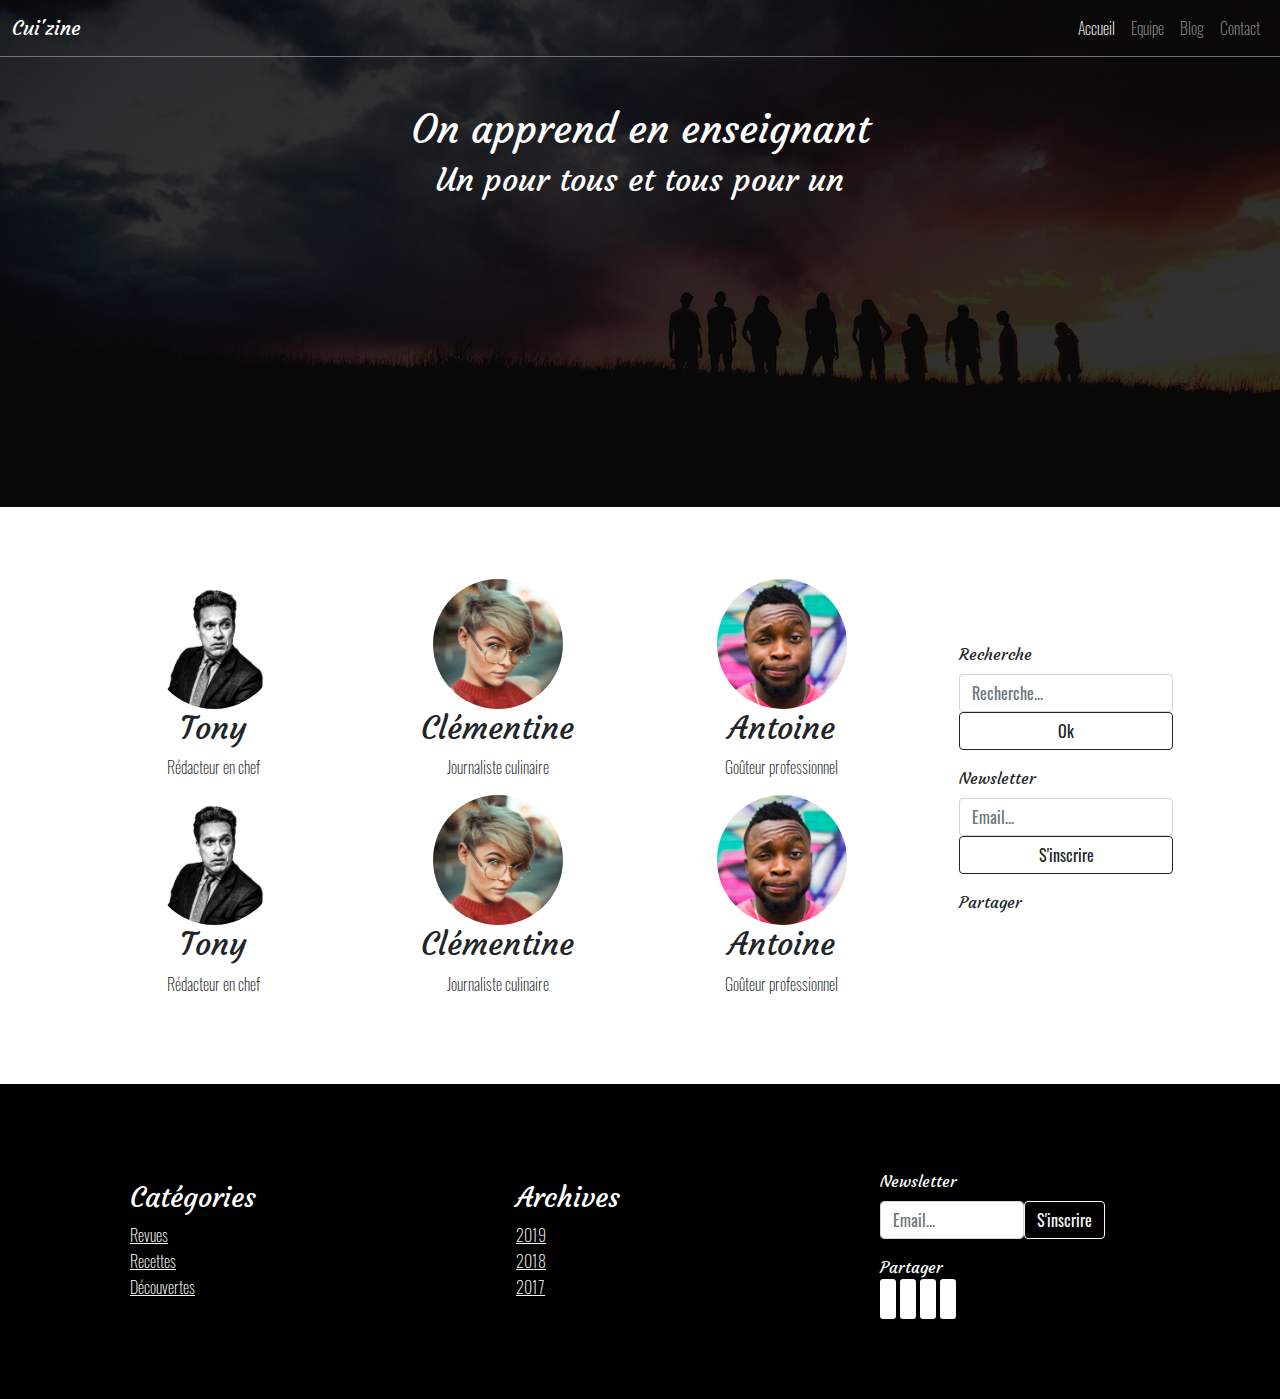
<file: team.html>
<!DOCTYPE html>
<html lang="fr">
<head>
    <meta charset="UTF-8">
    <meta http-equiv="X-UA-Compatible" content="IE=edge">
    <meta name="viewport" content="width=device-width, initial-scale=1.0">
    <title>Team</title>
    <link rel="stylesheet" href="https://use.fontawesome.com/releases/v5.15.4/css/all.css" integrity="sha384-DyZ88mC6Up2uqS4h/KRgHuoeGwBcD4Ng9SiP4dIRy0EXTlnuz47vAwmeGwVChigm" crossorigin="anonymous">
    <link rel="stylesheet" href="css/bootstrap.css">
    <link rel="stylesheet" href="css/main.css">
    <link rel="stylesheet" href="css/team.css">
    
</head>
<body>
    <!-- !HEADER -->
    <header class="">
        <!-- NAVBAR -->
        <div id="navbar" class="border-bottom border-1 border-secondary">

            <!-- MENU -->
            <nav class="navbar navbar-expand-lg navbar-dark">

                <div class="container-fluid">

                    <a id="logo" class="navbar-brand" href="#" role="button">Cui'zine</a>
                    <div id="nav" class="d-none d-lg-block">
                        <ul class="navbar-nav me-auto mb-2 mb-lg-0">
                            <li class="nav-item">
                                <a class="nav-link active" aria-current="page" href="index.html">Accueil</a>
                            </li>
                            <li class="nav-item">
                                <a class="nav-link" href="team.html">Equipe</a>
                            </li>
                            <li class="nav-item"> 
                                <a class="nav-link" href="post.html">Blog</a>
                            </li>
                            <li class="nav-item">
                                <a class="nav-link" href="contact.html">Contact</a>
                            </li>
                        </ul>
                    </div>
                    <!-- RESPONSIVE BURGER MENU -->
                    <!-- BUTTON -->
                    <button class="d-block d-lg-none navbar-toggler" type="button" data-bs-toggle="offcanvas" data-bs-target="#offcanvasNavbar" aria-controls="offcanvasNavbar">
                        <span class="navbar-toggler-icon"></span>
                    </button>
                    <!-- NAVBAR -->
                    <div class="d-block d-lg-none offcanvas offcanvas-end bg-dark" tabindex="-1" id="offcanvasNavbar" aria-labelledby="offcanvasNavbarLabel">
                        <div class="offcanvas-header">
                          <h5 class="offcanvas-title" id="offcanvasNavbarLabel"></h5>
                          <button type="button" class="bg-light btn-close text-reset" data-bs-dismiss="offcanvas" aria-label="Close"></button>
                        </div>
                        <div class="offcanvas-body">
                            <ul class="navbar-nav justify-content-end flex-grow-1 pe-3">
                                <li class="nav-item">
                                    <a class="nav-link active" aria-current="page" href="index.html">Accueil</a>
                                </li>
                                <li class="nav-item">
                                    <a class="nav-link" href="team.html">Equipe</a>
                                </li>
                                </li>
                                <li class="nav-item">
                                    <a class="nav-link" href="post.html">Blog</a>
                                </li>
                                <li class="nav-item">
                                    <a class="nav-link" href="contact.html">Contact</a>
                                </li>
                            </ul>
                        </div>
                    </div>
                </div>
            </nav>
        </div>

        <!-- WELCOME WINDOW -->
        <div id="welcome" class="d-flex flex-column top-50 align-items-center pt-5">
            <div class="d-flex justify-content-center align-items-center">
                <h1>On apprend en enseignant</h1>
            </div>
            <div class="d-flex justify-content-center align-items-center">
                <h2>Un pour tous et tous pour un</h2>
            </div>
        </div>
    </header>

    <!-- !ARTICLE -->
    <section class="p-xl-4 pt-4 pb-4">

        <div class="row justify-content-center align-items-center m-xl-5">
            <!-- TEAM MEMBERS -->
            <div class="col-9">
                <div class="row">
                    <div class="col-12 col-md-6 col-xl-4 text-center">
                        <img class="rounded-circle w-50" src="img/team/tony.jpg" alt="photo profil Tony">
                        <h2>Tony</h2>
                        <p>Rédacteur en chef</p>
                    </div>
                    <div class="col-12 col-md-6 col-xl-4 text-center">
                        <img class="rounded-circle w-50" src="img/team/clementine.jpg" alt="photo profil Clementine">
                        <h2>Clémentine</h2>
                        <p>Journaliste culinaire</p>
                    </div>
                    <div class="col-12 col-md-6 col-xl-4 text-center">
                        <img class="rounded-circle w-50" src="img/team/antoine.jpg" alt="photo profil Antoine">
                        <h2>Antoine</h2>
                        <p>Goûteur professionnel</p>
                    </div>
                    <div class="col-12 col-md-6 col-xl-4 text-center">
                        <img class="rounded-circle w-50" src="img/team/tony.jpg" alt="photo profil Tony">
                        <h2>Tony</h2>
                        <p>Rédacteur en chef</p>
                    </div>
                    <div class="col-12 col-md-6 col-xl-4 text-center">
                        <img class="rounded-circle w-50" src="img/team/clementine.jpg" alt="photo profil Clementine">
                        <h2>Clémentine</h2>
                        <p>Journaliste culinaire</p>
                    </div>
                    <div class="col-12 col-md-6 col-xl-4 text-center">
                        <img class="rounded-circle w-50" src="img/team/antoine.jpg" alt="photo profil Antoine">
                        <h2>Antoine</h2>
                        <p>Goûteur professionnel</p>
                    </div>
                </div>
                
            </div>

            <!-- FORMULAIRE -->
            <div class="col-3 d-none d-xl-block">
                <form class="row g-3 justify-content-center" action="">
                    <!-- RECHERCHE -->
                    <div class="col-10">
                        <label for="search" class="form-label">Recherche</label>
                        <input type="search" id="search" class="form-control" placeholder="Recherche...">
                        <input class="btn btn-outline-dark w-100" type="submit" value="Ok">
                    </div>
                    <!-- NEWSLETTER -->
                    <div class="col-10">
                        <label for="email" class="form-label">Newsletter</label>
                        <input type="email" id="email" class="form-control" placeholder="Email...">
                        <input class="btn btn-outline-dark w-100" type="submit" value="S'inscrire">
                    </div>
                    <!-- SOCIAL -->
                    <div class="col-10">
                        <label for="" class="form-label">Partager</label>
                        <div>
                            <a class="text-decoration-none" href="instagram.com" target="_blank">
                                <i class="fab fa-facebook-square text-black p-1"></i>
                            </a>
                            <a class="text-decoration-none" href="instagram.com" target="_blank">
                                <i class="fab fa-instagram text-black p-1"></i>
                            </a>
                            <a class="text-decoration-none" href="youtube.com" target="_blank">
                                <i class="fab fa-youtube text-black p-1"></i>
                            </a>
                            <a class="text-decoration-none" href="twitter.com" target="_blank">
                                <i class="fab fa-twitter text-black p-1"></i>
                            </a>
                        </div>
                    </div>
                </form>
            </div>
        </div>
   
    </section>






    <!-- !FOOTER -->
    <footer class="bg-black text-white d-lg-flex d-block justify-content-around align-items-center p-3 p-lg-0">
        <div class="p-3 p-lg-0">
            <h3>Catégories</h3>
            <ul class="list-group">
                <li><a class="text-white" href="">Revues</a></li>
                <li><a class="text-white" href="">Recettes</a></li>
                <li><a class="text-white" href="">Découvertes</a></li>
            </ul>
        </div>
        <div class="p-3 p-lg-0">
            <h3>Archives</h3>
            <ul class="list-group">
                <li><a class="text-white" href="">2019</a></li>
                <li><a class="text-white" href="">2018</a></li>
                <li><a class="text-white" href="">2017</a></li>
            </ul>
        </div>
        <div class="p-3 p-lg-0">
            <form>
                <!-- NEWSLETTER -->
                <div class="col-10 pb-3">
                    <label for="email" class="form-label">Newsletter</label>
                    <div class="d-flex">
                        <input type="email" id="email" class="form-control" placeholder="Email...">
                        <input class="btn btn-outline-light" type="submit" value="S'inscrire">
                    </div>
                </div>

                <!-- SOCIAL -->
                <div class="col-10">
                    <label for="" class="form-label">Partager</label>
                    <div>
                        <a class="text-decoration-none" href="">
                            <i class="fab fa-facebook-square text-black bg-white p-2 rounded-1 me-1"></i>
                        </a>
                        <a class="text-decoration-none" href="instagram.com" target="_blank" role="button">
                            <i class="fab fa-instagram text-black bg-white rounded-1 me-1 p-2"></i>
                        </a>
                        <a class="text-decoration-none" href="youtube.com" target="_blank" role="button">
                            <i class="fab fa-youtube text-black bg-white rounded-1 me-1 p-2"></i>
                        </a>
                        <a class="text-decoration-none" href="twitter.com" target="_blank" role="button">
                            <i class="fab fa-twitter text-black bg-white rounded-1 me-1 p-2"></i>
                        </a>
                    </div>
                </div>
            </form>
        </div>

    </footer>
    
    <!-- <script src="https://kit.fontawesome.com/71e6aefe49.js" crossorigin="anonymous"></script> -->
    <script src="bootstrap.js"></script>
</body>
</html>
</file>
<file: css/main.css>
/* GENERAL */
* {
    box-sizing: border-box;
    margin: 0;
    padding: 0;
}

@font-face {
    font-family: 'Oswald';
    src: url(fonts/Oswald/Oswald-VariableFont_wght.ttf);
}

@font-face {
    font-family: 'Courgette';
    src: url(fonts/Courgette/Courgette-Regular.ttf);
}

h1, h2, h3, h4, label, #logo {
    font-family: 'Courgette', cursive;
}

p, #nav, input, a {
    font-family: 'Oswald', sans-serif;
    font-weight: 200;
}

ul {
    list-style: none;
}

#navbar, #welcome {
    background-color : rgba(0, 0, 0, 0.8);
}

footer {
    height: 35vh;
}

@media screen and (max-width: 1000px) {
    footer {
        height: 72vh;
    }
}

@media  screen and (max-width: 400px) {
    footer {
        height: 90vh;
    }
}

#welcome {
    height: 50vh;
}
</file>
<file: css/homepage.css>
/* HEADER */

header {
    background: url("../img/header.jpg") no-repeat center / cover;
    color: white;
}

#welcome {
    height: 50vh;
}

/* @media screen and (max-width: 1000px) {
    height: ;
} */

#section-title {
    font-family: 'Oswald', sans-serif;
}
</file>
<file: css/contact.css>
header {
    background: url("../img/header.jpg") no-repeat center / cover;
    color: white;
}

#welcome {
    height: 50vh;
}

/* @media screen and (max-width: 1000px) {
    height: ;
} */

#section-title {
    font-family: 'Oswald', sans-serif;
}

footer {
    height: 35vh;
}

@media screen and (max-width: 1000px) {
    footer {
        height: 72vh;
    }
}
</file>
<file: css/post.css>
header {
    background: url("../img/articles/suzette/suzette-header.jpg") no-repeat center / cover;
    color: white;
}

#welcome {
    background-color: rgba(0, 0, 0, 0);
}

h1 {
    background-color: rgba(0, 0, 0, 0.8);
}
</file>
<file: css/recipe.css>
header {
    background: url("../img/recipes/paella/paella-header.jpg") no-repeat center / cover;
    color: white;
}
</file>
<file: css/team.css>
header {
    background: url("../img/team/team.jpg") no-repeat center / cover;
    color: white;
}
</file>
